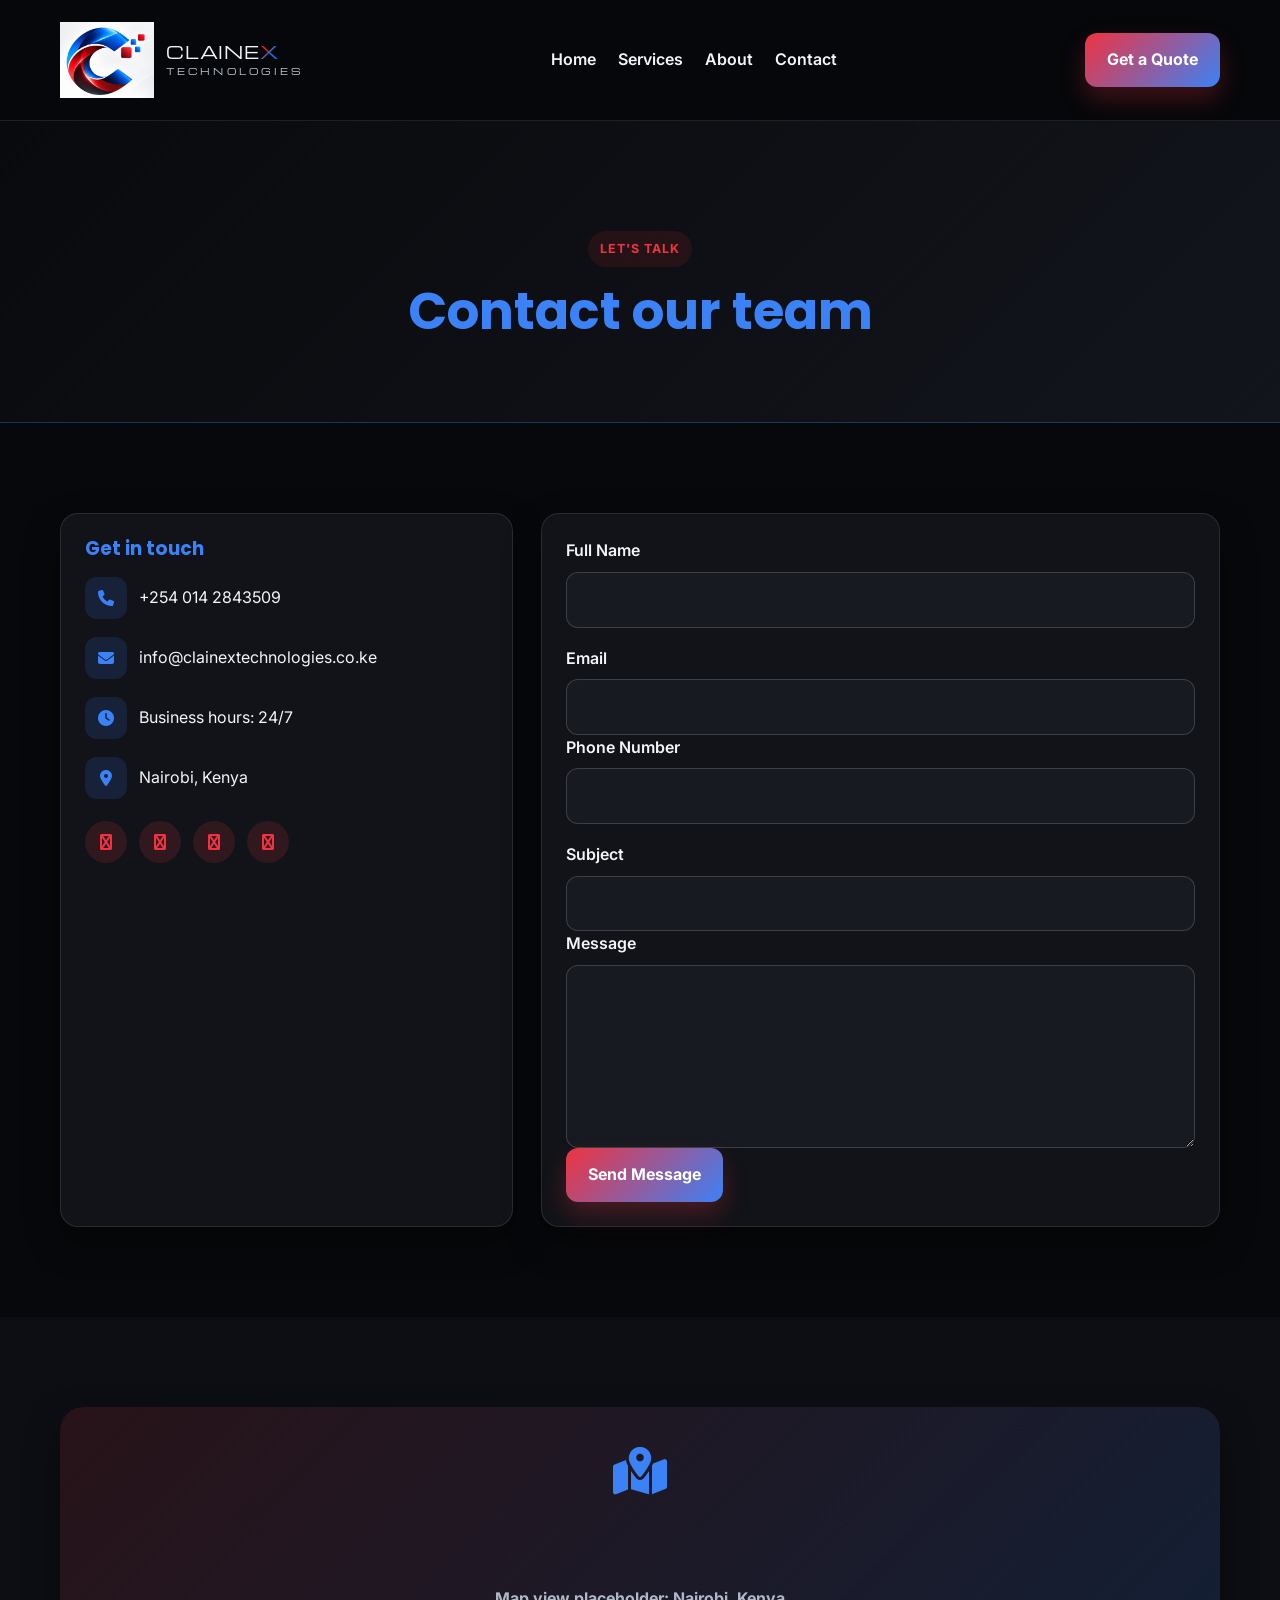
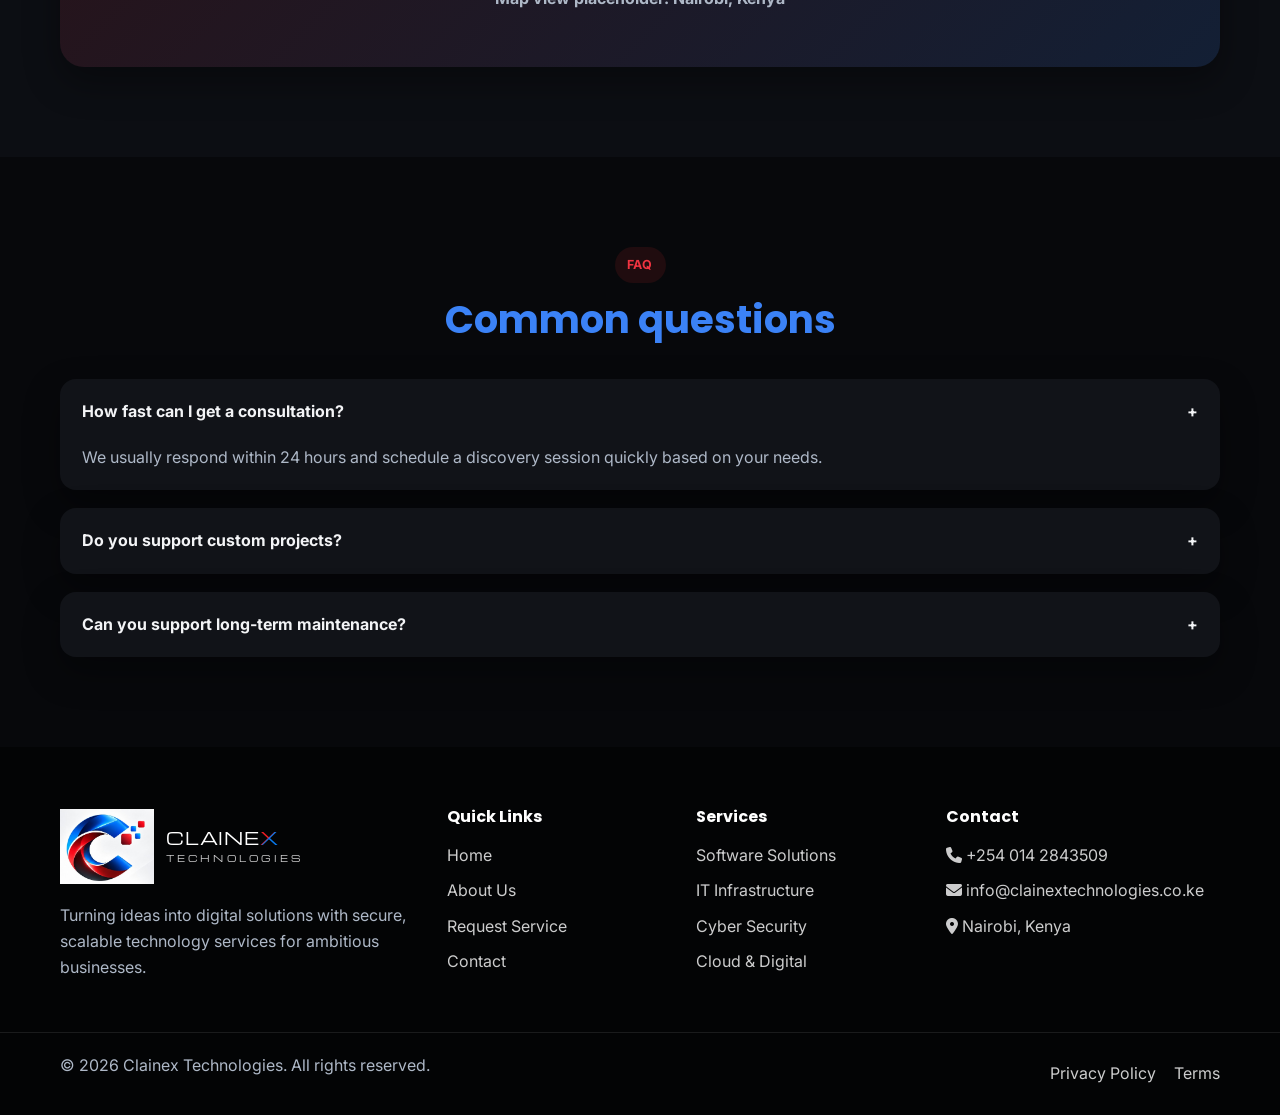
<file: public/contact.html>
<!DOCTYPE html>
<html lang="en">
<head>
    <meta charset="UTF-8">
    <meta name="viewport" content="width=device-width, initial-scale=1.0">
    <meta name="description" content="Clainex Technologies delivers software solutions, IT infrastructure, cybersecurity, AI, data science, and cloud transformation services.">
    <meta name="keywords" content="Clainex Technologies, software solutions, IT infrastructure, cyber security, AI, cloud services, digital solutions">
    <meta name="author" content="Clainex Technologies">
    <meta property="og:title" content="Clainex Technologies | Turning Ideas Into Digital Solutions">
    <meta property="og:description" content="Reliable technology services for software, infrastructure, cybersecurity, AI, data analytics and cloud transformation.">
    <meta property="og:type" content="website">
    <meta property="og:url" content="https://clainextechnologies.co.ke/contact.html">
    <meta name="twitter:card" content="summary_large_image">
    <link rel="canonical" href="https://clainextechnologies.co.ke/contact.html">
    <link rel="preconnect" href="https://fonts.googleapis.com">
    <link rel="preconnect" href="https://fonts.gstatic.com" crossorigin>
    <link href="https://fonts.googleapis.com/css2?family=Inter:wght@400;500;600;700;800&family=Michroma&family=Poppins:wght@500;600;700;800&display=swap" rel="stylesheet">
    <link rel="stylesheet" href="https://cdnjs.cloudflare.com/ajax/libs/font-awesome/6.5.2/css/all.min.css">
    <link rel="stylesheet" href="assets/css/style.css">
    <title>Contact | Clainex Technologies</title>
</head>
<body>
    <header class="site-header">
        <div class="container nav-wrapper">
            <a href="./" class="brand brand-logo" aria-label="Clainex home page">
                <img src="assets/images/logo-mark.jpeg" alt="Clainex logo emblem" />
                <span class="brand-wordmark">
                    <strong>Claine<span class="brand-accent-x">x</span></strong>
                    <small>Technologies</small>
                </span>
            </a>

            <button class="nav-toggle" aria-label="Toggle navigation" aria-expanded="false">
                <span></span>
                <span></span>
                <span></span>
            </button>

            <nav class="main-nav">
                <a href="./">Home</a>
                <a href="./services.html">Services</a>
                <a href="./about.html">About</a>
                <a href="./contact.html">Contact</a>
                            </nav>

            <div class="nav-actions">
                
                                    <a href="https://clainextechnologies.co.ke/request.php" data-backend-path="/request.php" class="btn btn-primary">Get a Quote</a>
                            </div>
        </div>
    </header>

    
    <main>
<section class="page-hero inner-page-hero">
    <div class="container small-container">
        <span class="eyebrow">Let's talk</span>
        <h1>Contact our team</h1>
    </div>
</section>

<section class="section">
    <div class="container contact-grid">
        <div class="contact-card">
            <h3>Get in touch</h3>
            <div class="contact-item"><i class="fa fa-phone"></i><span>+254 014 2843509</span></div>
            <div class="contact-item"><i class="fa fa-envelope"></i><span>info@clainextechnologies.co.ke</span></div>
            <div class="contact-item"><i class="fa fa-clock"></i><span>Business hours: 24/7</span></div>
            <div class="contact-item"><i class="fa fa-map-marker-alt"></i><span>Nairobi, Kenya</span></div>

            <div class="social-links">
                <a href="#"><i class="fa fa-facebook-f"></i></a>
                <a href="#"><i class="fa fa-twitter"></i></a>
                <a href="#"><i class="fa fa-linkedin-in"></i></a>
                <a href="#"><i class="fa fa-instagram"></i></a>
            </div>
        </div>

        <div class="contact-form-card">
            <form method="post" action="https://clainextechnologies.co.ke/contact.php" data-backend-path="/contact.php" class="contact-form">
                <input type="hidden" name="contact_submit" value="1">
                <div class="form-row">
                    <label>
                        Full Name
                        <input type="text" name="full_name" required>
                    </label>
                    <label>
                        Email
                        <input type="email" name="email" required>
                    </label>
                </div>
                <div class="form-row">
                    <label>
                        Phone Number
                        <input type="tel" name="phone">
                    </label>
                    <label>
                        Subject
                        <input type="text" name="subject">
                    </label>
                </div>
                <label>
                    Message
                    <textarea name="message" rows="6" required></textarea>
                </label>
                <button type="submit" class="btn btn-primary">Send Message</button>
            </form>
        </div>
    </div>
</section>

<section class="section light-section">
    <div class="container map-box">
        <div class="map-placeholder">
            <i class="fa fa-map-marked-alt"></i>
            <p>Map view placeholder: Nairobi, Kenya</p>
        </div>
    </div>
</section>

<section class="section">
    <div class="container">
        <div class="section-heading">
            <span class="eyebrow">FAQ</span>
            <h2>Common questions</h2>
        </div>

        <div class="faq-list">
            <div class="faq-item active">
                <button class="faq-question">How fast can I get a consultation?<span>+</span></button>
                <div class="faq-answer">We usually respond within 24 hours and schedule a discovery session quickly based on your needs.</div>
            </div>
            <div class="faq-item">
                <button class="faq-question">Do you support custom projects?<span>+</span></button>
                <div class="faq-answer">Yes. We design tailored solutions for software, security, cloud, AI, and analytics needs.</div>
            </div>
            <div class="faq-item">
                <button class="faq-question">Can you support long-term maintenance?<span>+</span></button>
                <div class="faq-answer">Absolutely. We offer support, monitoring, optimization, and continuous improvement services.</div>
            </div>
        </div>
    </div>
</section>

</main>

<footer class="site-footer">
    <div class="container footer-grid">
        <div>
            <div class="brand footer-brand brand-logo">
                <img src="assets/images/logo-mark.jpeg" alt="Clainex logo emblem" />
                <span class="brand-wordmark">
                    <strong>Claine<span class="brand-accent-x">x</span></strong>
                    <small>Technologies</small>
                </span>
            </div>
            <p>Turning ideas into digital solutions with secure, scalable technology services for ambitious businesses.</p>
        </div>

        <div>
            <h4>Quick Links</h4>
            <ul>
                <li><a href="./">Home</a></li>
                <li><a href="./about.html">About Us</a></li>
                <li><a href="./services.html">Request Service</a></li>
                <li><a href="./contact.html">Contact</a></li>
            </ul>
        </div>

        <div>
            <h4>Services</h4>
            <ul>
                <li><a href="./services.html">Software Solutions</a></li>
                <li><a href="./services.html">IT Infrastructure</a></li>
                <li><a href="./services.html">Cyber Security</a></li>
                <li><a href="./services.html">Cloud & Digital</a></li>
            </ul>
        </div>

        <div>
            <h4>Contact</h4>
            <ul>
                <li><i class="fa fa-phone"></i> +254 014 2843509</li>
                <li><i class="fa fa-envelope"></i> info@clainextechnologies.co.ke</li>
                <li><i class="fa fa-map-marker-alt"></i> Nairobi, Kenya</li>
            </ul>
        </div>
    </div>

    <div class="footer-bottom">
        <div class="container footer-bottom-inner">
            <p>© 2026 Clainex Technologies. All rights reserved.</p>
            <div class="footer-links">
                <a href="./privacy.html">Privacy Policy</a>
                <a href="./terms.html">Terms</a>
            </div>
        </div>
    </div>
</footer>

<a href="#top" class="back-to-top" aria-label="Back to top"><i class="fa fa-arrow-up"></i></a>

<script src="assets/js/backend-config.js"></script>
 <script src="assets/js/backend-routing.js"></script>
 <script src="assets/js/main.js"></script>
</body>
</html>
</file>
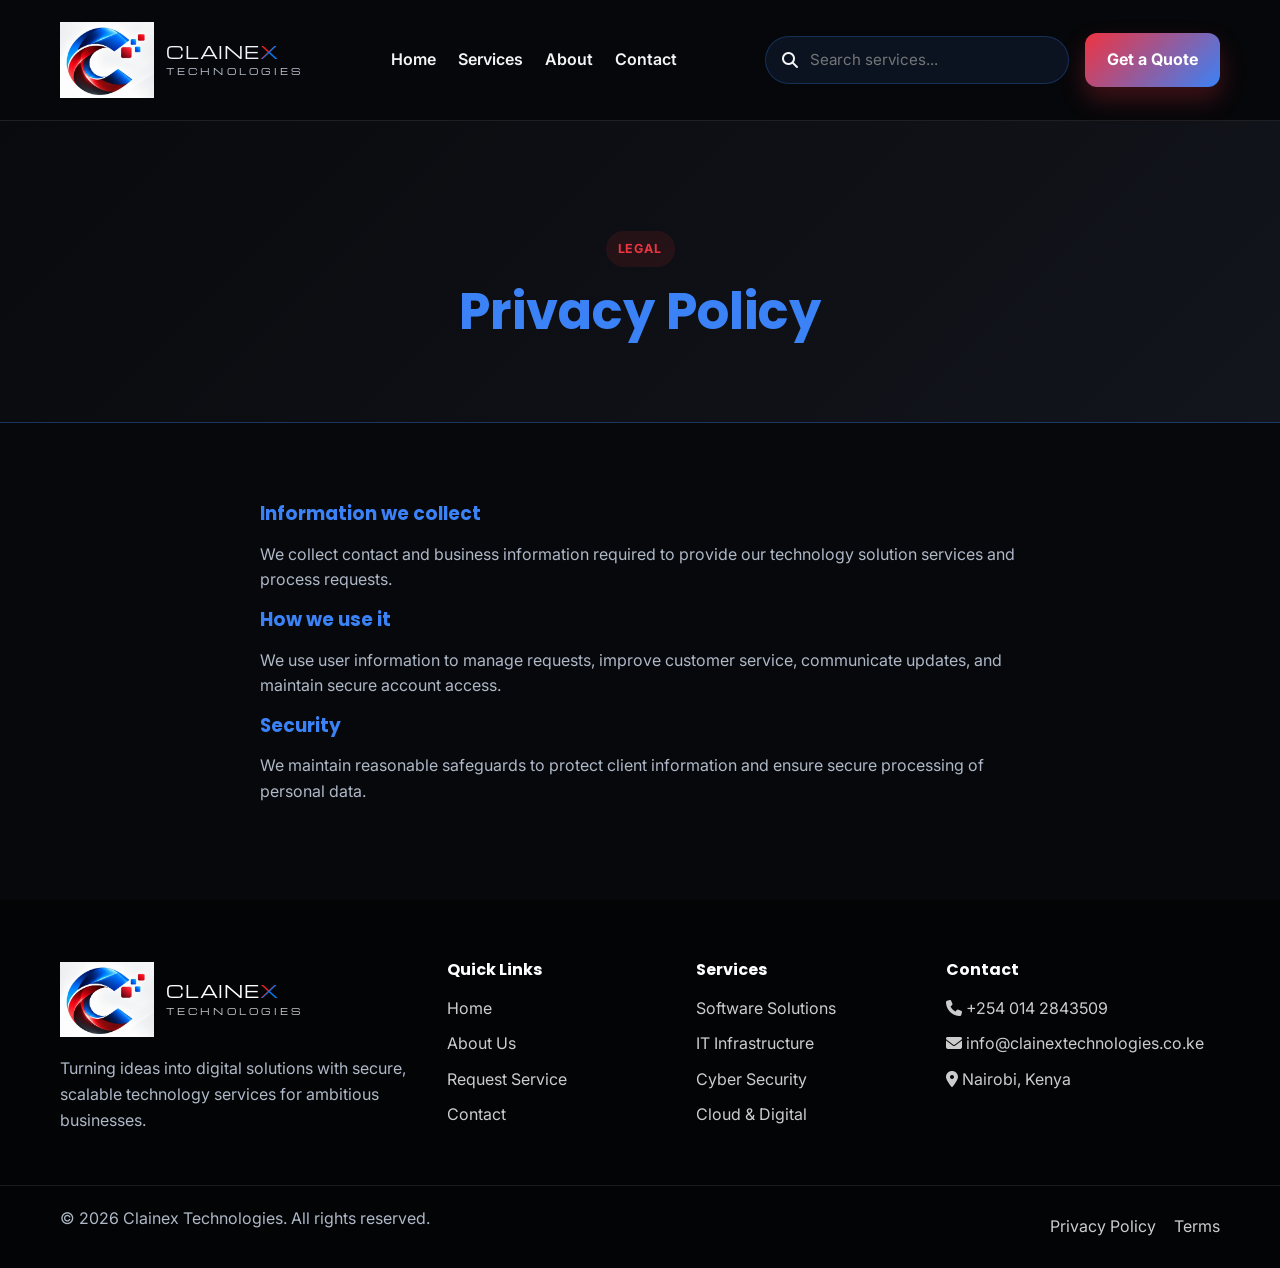
<file: public/privacy.html>
<!DOCTYPE html>
<html lang="en">
<head>
    <meta charset="UTF-8">
    <meta name="viewport" content="width=device-width, initial-scale=1.0">
    <meta name="description" content="Clainex Technologies delivers software solutions, IT infrastructure, cybersecurity, AI, data science, and cloud transformation services.">
    <meta name="keywords" content="Clainex Technologies, software solutions, IT infrastructure, cyber security, AI, cloud services, digital solutions">
    <meta name="author" content="Clainex Technologies">
    <meta property="og:title" content="Clainex Technologies | Turning Ideas Into Digital Solutions">
    <meta property="og:description" content="Reliable technology services for software, infrastructure, cybersecurity, AI, data analytics and cloud transformation.">
    <meta property="og:type" content="website">
    <meta property="og:url" content="https://clainextechnologies.co.ke/privacy.html">
    <meta name="twitter:card" content="summary_large_image">
    <link rel="canonical" href="https://clainextechnologies.co.ke/privacy.html">
    <link rel="preconnect" href="https://fonts.googleapis.com">
    <link rel="preconnect" href="https://fonts.gstatic.com" crossorigin>
    <link href="https://fonts.googleapis.com/css2?family=Inter:wght@400;500;600;700;800&family=Michroma&family=Poppins:wght@500;600;700;800&display=swap" rel="stylesheet">
    <link rel="stylesheet" href="https://cdnjs.cloudflare.com/ajax/libs/font-awesome/6.5.2/css/all.min.css">
    <link rel="stylesheet" href="assets/css/style.css">
    <title>Privacy Policy | Clainex Technologies</title>
</head>
<body>
    <header class="site-header">
        <div class="container nav-wrapper">
            <a href="./" class="brand brand-logo" aria-label="Clainex home page">
                <img src="assets/images/logo-mark.jpeg" alt="Clainex logo emblem" />
                <span class="brand-wordmark">
                    <strong>Claine<span class="brand-accent-x">x</span></strong>
                    <small>Technologies</small>
                </span>
            </a>

            <button class="nav-toggle" aria-label="Toggle navigation" aria-expanded="false">
                <span></span>
                <span></span>
                <span></span>
            </button>

            <nav class="main-nav">
                <a href="./">Home</a>
                <a href="./services.html">Services</a>
                <a href="./about.html">About</a>
                <a href="./contact.html">Contact</a>
                            </nav>

            <div class="nav-actions">
                                    <div class="search-box">
                        <i class="fa fa-search"></i>
                        <input type="search" placeholder="Search services..." aria-label="Search services">
                    </div>
                
                                    <a href="https://clainextechnologies.co.ke/request.php" data-backend-path="/request.php" class="btn btn-primary">Get a Quote</a>
                            </div>
        </div>
    </header>

    
    <main>
<section class="page-hero inner-page-hero">
    <div class="container small-container">
        <span class="eyebrow">Legal</span>
        <h1>Privacy Policy</h1>
    </div>
</section>

<section class="section default-page">
    <div class="container small-container">
        <h3>Information we collect</h3>
        <p>We collect contact and business information required to provide our technology solution services and process requests.</p>
        <h3>How we use it</h3>
        <p>We use user information to manage requests, improve customer service, communicate updates, and maintain secure account access.</p>
        <h3>Security</h3>
        <p>We maintain reasonable safeguards to protect client information and ensure secure processing of personal data.</p>
    </div>
</section>

</main>

<footer class="site-footer">
    <div class="container footer-grid">
        <div>
            <div class="brand footer-brand brand-logo">
                <img src="assets/images/logo-mark.jpeg" alt="Clainex logo emblem" />
                <span class="brand-wordmark">
                    <strong>Claine<span class="brand-accent-x">x</span></strong>
                    <small>Technologies</small>
                </span>
            </div>
            <p>Turning ideas into digital solutions with secure, scalable technology services for ambitious businesses.</p>
        </div>

        <div>
            <h4>Quick Links</h4>
            <ul>
                <li><a href="./">Home</a></li>
                <li><a href="./about.html">About Us</a></li>
                <li><a href="./services.html">Request Service</a></li>
                <li><a href="./contact.html">Contact</a></li>
            </ul>
        </div>

        <div>
            <h4>Services</h4>
            <ul>
                <li><a href="./services.html">Software Solutions</a></li>
                <li><a href="./services.html">IT Infrastructure</a></li>
                <li><a href="./services.html">Cyber Security</a></li>
                <li><a href="./services.html">Cloud & Digital</a></li>
            </ul>
        </div>

        <div>
            <h4>Contact</h4>
            <ul>
                <li><i class="fa fa-phone"></i> +254 014 2843509</li>
                <li><i class="fa fa-envelope"></i> info@clainextechnologies.co.ke</li>
                <li><i class="fa fa-map-marker-alt"></i> Nairobi, Kenya</li>
            </ul>
        </div>
    </div>

    <div class="footer-bottom">
        <div class="container footer-bottom-inner">
            <p>© 2026 Clainex Technologies. All rights reserved.</p>
            <div class="footer-links">
                <a href="./privacy.html">Privacy Policy</a>
                <a href="./terms.html">Terms</a>
            </div>
        </div>
    </div>
</footer>

<a href="#top" class="back-to-top" aria-label="Back to top"><i class="fa fa-arrow-up"></i></a>

<script src="assets/js/backend-config.js"></script>
 <script src="assets/js/backend-routing.js"></script>
 <script src="assets/js/main.js"></script>
</body>
</html>
</file>
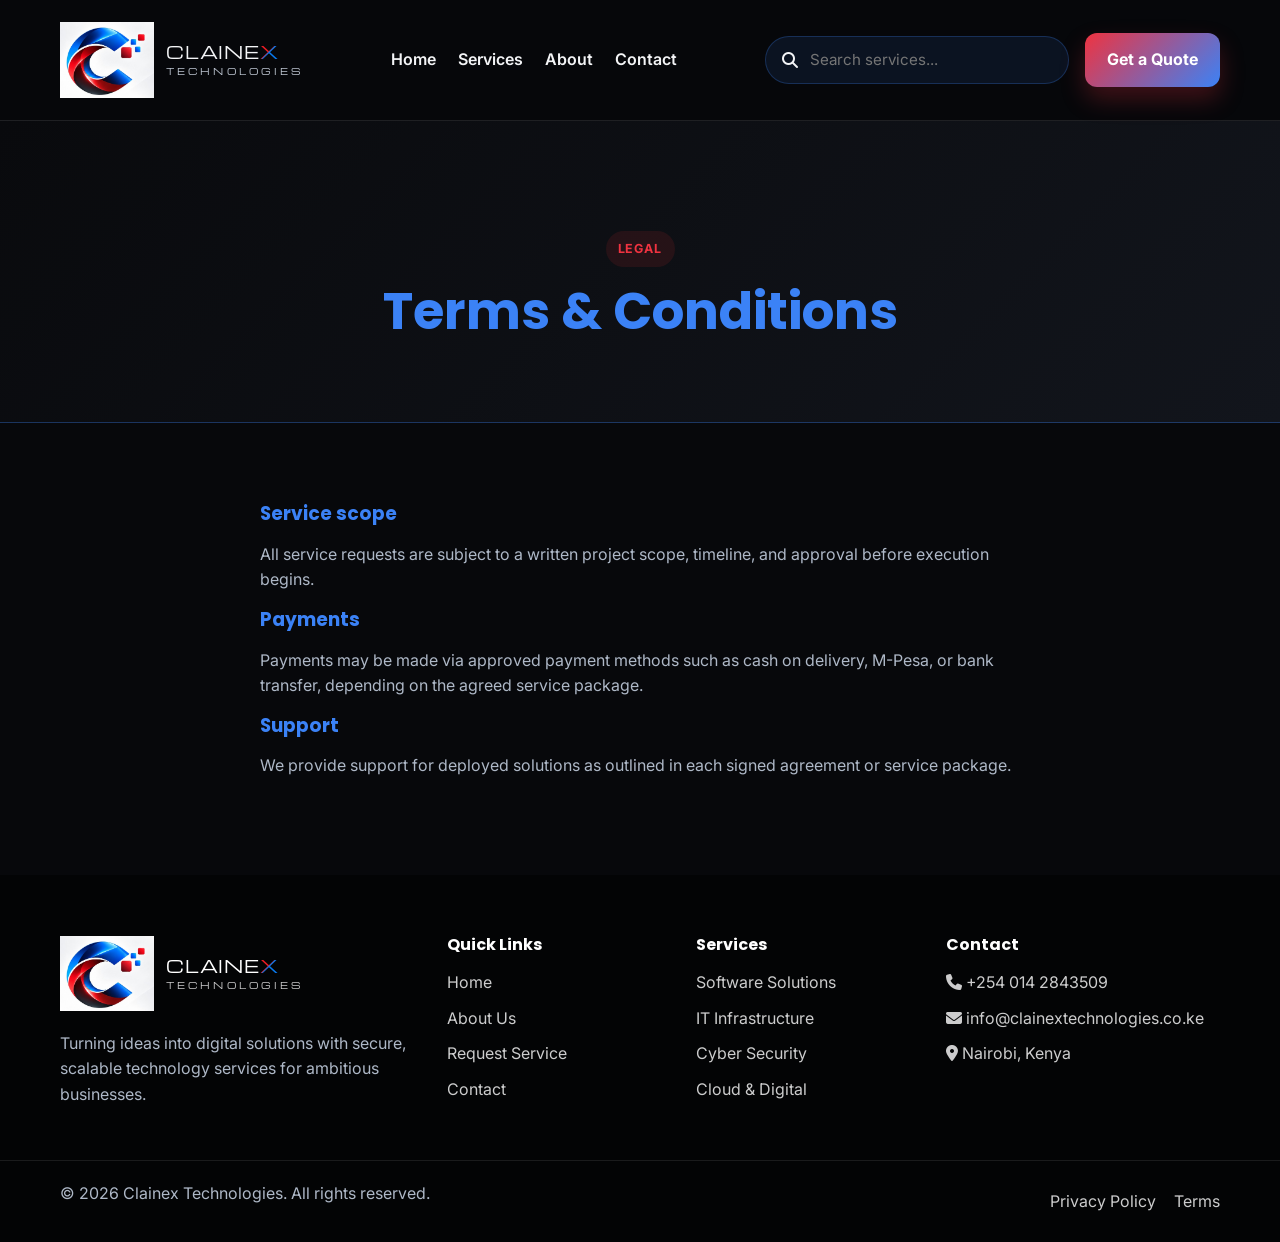
<file: public/terms.html>
<!DOCTYPE html>
<html lang="en">
<head>
    <meta charset="UTF-8">
    <meta name="viewport" content="width=device-width, initial-scale=1.0">
    <meta name="description" content="Clainex Technologies delivers software solutions, IT infrastructure, cybersecurity, AI, data science, and cloud transformation services.">
    <meta name="keywords" content="Clainex Technologies, software solutions, IT infrastructure, cyber security, AI, cloud services, digital solutions">
    <meta name="author" content="Clainex Technologies">
    <meta property="og:title" content="Clainex Technologies | Turning Ideas Into Digital Solutions">
    <meta property="og:description" content="Reliable technology services for software, infrastructure, cybersecurity, AI, data analytics and cloud transformation.">
    <meta property="og:type" content="website">
    <meta property="og:url" content="https://clainextechnologies.co.ke/terms.html">
    <meta name="twitter:card" content="summary_large_image">
    <link rel="canonical" href="https://clainextechnologies.co.ke/terms.html">
    <link rel="preconnect" href="https://fonts.googleapis.com">
    <link rel="preconnect" href="https://fonts.gstatic.com" crossorigin>
    <link href="https://fonts.googleapis.com/css2?family=Inter:wght@400;500;600;700;800&family=Michroma&family=Poppins:wght@500;600;700;800&display=swap" rel="stylesheet">
    <link rel="stylesheet" href="https://cdnjs.cloudflare.com/ajax/libs/font-awesome/6.5.2/css/all.min.css">
    <link rel="stylesheet" href="assets/css/style.css">
    <title>Terms &amp; Conditions | Clainex Technologies</title>
</head>
<body>
    <header class="site-header">
        <div class="container nav-wrapper">
            <a href="./" class="brand brand-logo" aria-label="Clainex home page">
                <img src="assets/images/logo-mark.jpeg" alt="Clainex logo emblem" />
                <span class="brand-wordmark">
                    <strong>Claine<span class="brand-accent-x">x</span></strong>
                    <small>Technologies</small>
                </span>
            </a>

            <button class="nav-toggle" aria-label="Toggle navigation" aria-expanded="false">
                <span></span>
                <span></span>
                <span></span>
            </button>

            <nav class="main-nav">
                <a href="./">Home</a>
                <a href="./services.html">Services</a>
                <a href="./about.html">About</a>
                <a href="./contact.html">Contact</a>
                            </nav>

            <div class="nav-actions">
                                    <div class="search-box">
                        <i class="fa fa-search"></i>
                        <input type="search" placeholder="Search services..." aria-label="Search services">
                    </div>
                
                                    <a href="https://clainextechnologies.co.ke/request.php" data-backend-path="/request.php" class="btn btn-primary">Get a Quote</a>
                            </div>
        </div>
    </header>

    
    <main>
<section class="page-hero inner-page-hero">
    <div class="container small-container">
        <span class="eyebrow">Legal</span>
        <h1>Terms & Conditions</h1>
    </div>
</section>

<section class="section default-page">
    <div class="container small-container">
        <h3>Service scope</h3>
        <p>All service requests are subject to a written project scope, timeline, and approval before execution begins.</p>
        <h3>Payments</h3>
        <p>Payments may be made via approved payment methods such as cash on delivery, M-Pesa, or bank transfer, depending on the agreed service package.</p>
        <h3>Support</h3>
        <p>We provide support for deployed solutions as outlined in each signed agreement or service package.</p>
    </div>
</section>

</main>

<footer class="site-footer">
    <div class="container footer-grid">
        <div>
            <div class="brand footer-brand brand-logo">
                <img src="assets/images/logo-mark.jpeg" alt="Clainex logo emblem" />
                <span class="brand-wordmark">
                    <strong>Claine<span class="brand-accent-x">x</span></strong>
                    <small>Technologies</small>
                </span>
            </div>
            <p>Turning ideas into digital solutions with secure, scalable technology services for ambitious businesses.</p>
        </div>

        <div>
            <h4>Quick Links</h4>
            <ul>
                <li><a href="./">Home</a></li>
                <li><a href="./about.html">About Us</a></li>
                <li><a href="./services.html">Request Service</a></li>
                <li><a href="./contact.html">Contact</a></li>
            </ul>
        </div>

        <div>
            <h4>Services</h4>
            <ul>
                <li><a href="./services.html">Software Solutions</a></li>
                <li><a href="./services.html">IT Infrastructure</a></li>
                <li><a href="./services.html">Cyber Security</a></li>
                <li><a href="./services.html">Cloud & Digital</a></li>
            </ul>
        </div>

        <div>
            <h4>Contact</h4>
            <ul>
                <li><i class="fa fa-phone"></i> +254 014 2843509</li>
                <li><i class="fa fa-envelope"></i> info@clainextechnologies.co.ke</li>
                <li><i class="fa fa-map-marker-alt"></i> Nairobi, Kenya</li>
            </ul>
        </div>
    </div>

    <div class="footer-bottom">
        <div class="container footer-bottom-inner">
            <p>© 2026 Clainex Technologies. All rights reserved.</p>
            <div class="footer-links">
                <a href="./privacy.html">Privacy Policy</a>
                <a href="./terms.html">Terms</a>
            </div>
        </div>
    </div>
</footer>

<a href="#top" class="back-to-top" aria-label="Back to top"><i class="fa fa-arrow-up"></i></a>

<script src="assets/js/backend-config.js"></script>
 <script src="assets/js/backend-routing.js"></script>
 <script src="assets/js/main.js"></script>
</body>
</html>
</file>
<file: public/assets/css/style.css>
:root {
    --primary: #ef3340;
    --primary-dark: #c51f2b;
    --secondary: #3b82f6;
    --secondary-soft: #93c5fd;
    --accent: #2563eb;
    --bg: #07080b;
    --surface: #111318;
    --text: #f3f4f6;
    --muted: #aeb8c7;
    --white: #ffffff;
    --border: rgba(255, 255, 255, 0.1);
    --shadow: 0 15px 35px rgba(0, 0, 0, 0.35);
    --radius: 18px;
}

* {
    box-sizing: border-box;
}

html {
    scroll-behavior: smooth;
}

body {
    margin: 0;
    font-family: 'Inter', sans-serif;
    background: var(--bg);
    color: var(--text);
    line-height: 1.6;
}

a {
    color: inherit;
    text-decoration: none;
}

img {
    max-width: 100%;
    display: block;
}

button,
input,
select,
textarea {
    font: inherit;
}

.container {
    width: min(1160px, calc(100% - 32px));
    margin: 0 auto;
}

.section {
    padding: 90px 0;
}

.light-section {
    background: #0c0e13;
}

.eyebrow {
    display: inline-block;
    background: rgba(214, 40, 40, 0.12);
    color: var(--primary);
    font-weight: 700;
    font-size: 0.78rem;
    letter-spacing: 0.08em;
    text-transform: uppercase;
    padding: 8px 12px;
    border-radius: 999px;
    margin-bottom: 14px;
}

h1, h2, h3, h4 {
    margin: 0 0 16px;
    font-family: 'Poppins', sans-serif;
    line-height: 1.2;
    color: var(--secondary);
}

h1 {
    font-size: clamp(2.5rem, 4vw, 4.5rem);
}

h2 {
    font-size: clamp(2rem, 3vw, 2.9rem);
}

p {
    margin: 0 0 16px;
    color: var(--muted);
}

.site-header {
    position: sticky;
    top: 0;
    z-index: 1000;
    background: rgba(7, 8, 11, 0.97);
    backdrop-filter: blur(10px);
    border-bottom: 1px solid var(--border);
}

.nav-wrapper {
    display: flex;
    align-items: center;
    justify-content: space-between;
    min-height: 120px;
    gap: 18px;
}

.brand {
    display: inline-flex;
    align-items: center;
    gap: 12px;
    font-family: 'Poppins', sans-serif;
}

.brand-logo img {
    width: 94px;
    height: 78px;
    object-fit: contain;
}

.brand-mark {
    width: 42px;
    height: 42px;
    display: grid;
    place-items: center;
    border-radius: 12px;
    background: linear-gradient(135deg, var(--primary), var(--secondary));
    color: var(--white);
    font-weight: 800;
    font-size: 1.3rem;
    box-shadow: var(--shadow);
}

.brand strong {
    display: block;
    font-size: 1.1rem;
}

.brand small {
    color: var(--muted);
    font-size: 0.72rem;
}

.brand-wordmark strong,
.brand-wordmark small {
    display: block;
    font-family: 'Michroma', 'Poppins', sans-serif;
    text-transform: uppercase;
}

.brand-wordmark strong {
    color: #f3f4f6;
    font-size: 1.08rem;
    font-weight: 400;
    letter-spacing: 0.045em;
    line-height: 1.35;
}

.brand-wordmark .brand-accent-x {
    background: linear-gradient(135deg, #ed1c24 5%, #ed1c24 48%, #0879ed 52%, #0879ed 100%);
    background-clip: text;
    -webkit-text-fill-color: transparent;
}

.brand-wordmark small {
    color: #c0c8d4;
    font-size: 0.59rem;
    font-weight: 400;
    letter-spacing: 0.33em;
    line-height: 1.8;
}

.footer-brand .brand-wordmark strong {
    color: var(--white);
}

.footer-brand .brand-wordmark small {
    color: rgba(255,255,255,0.8);
}

.main-nav {
    display: flex;
    align-items: center;
    gap: 22px;
    font-weight: 600;
    color: var(--text);
}

.main-nav a {
    position: relative;
    transition: color 0.3s ease;
}

.main-nav a::after {
    content: '';
    position: absolute;
    width: 0;
    height: 2px;
    left: 0;
    bottom: -8px;
    background: var(--primary);
    transition: width 0.3s ease;
}

.main-nav a:hover::after,
.main-nav a:focus-visible::after {
    width: 100%;
}

.nav-actions {
    display: flex;
    align-items: center;
    gap: 16px;
}

.search-box {
    display: flex;
    align-items: center;
    gap: 10px;
    background: rgba(59, 130, 246, 0.1);
    border: 1px solid rgba(59, 130, 246, 0.25);
    border-radius: 999px;
    padding: 10px 16px;
    min-width: 220px;
}

.search-box input {
    border: none;
    outline: none;
    background: transparent;
    width: 100%;
    font-size: 0.95rem;
}

.cart-badge {
    display: inline-flex;
    align-items: center;
    justify-content: center;
    background: var(--secondary);
    border-radius: 999px;
    min-width: 22px;
    min-height: 22px;
    color: var(--white);
    font-size: 0.75rem;
    font-weight: 700;
    margin-left: 6px;
}

.btn {
    display: inline-flex;
    align-items: center;
    justify-content: center;
    border: none;
    border-radius: 12px;
    padding: 14px 22px;
    font-weight: 700;
    transition: all 0.25s ease;
    cursor: pointer;
}

.btn:hover {
    transform: translateY(-2px);
}

.btn-primary {
    background: linear-gradient(135deg, var(--primary), var(--secondary));
    color: var(--white);
    box-shadow: 0 12px 25px rgba(239, 51, 64, 0.25);
}

.btn-secondary {
    background: rgba(59, 130, 246, 0.12);
    color: var(--secondary);
    border: 1px solid rgba(59, 130, 246, 0.3);
}

.btn-outline {
    background: transparent;
    border: 1px solid rgba(239, 51, 64, 0.35);
    color: var(--primary);
}

.full-width {
    width: 100%;
}

.small-btn {
    padding: 10px 14px;
    font-size: 0.85rem;
}

.hero-section {
    background: linear-gradient(135deg, rgba(0, 0, 0, 0.92), rgba(7, 8, 11, 0.68)), url('https://images.unsplash.com/photo-1497366754035-f200968a6e72?auto=format&fit=crop&w=1600&q=80') center/cover no-repeat;
    color: var(--white);
    padding: 100px 0 60px;
}

.hero-grid {
    display: grid;
    grid-template-columns: 1.1fr 0.9fr;
    gap: 40px;
    align-items: center;
}

.hero-content h1 {
    max-width: 620px;
    margin-bottom: 18px;
}

.hero-content h1 span {
    color: var(--primary);
}

.hero-content p {
    color: rgba(255, 255, 255, 0.82);
    max-width: 590px;
    margin-bottom: 28px;
}

.hero-actions {
    display: flex;
    gap: 18px;
    flex-wrap: wrap;
    margin-bottom: 30px;
}

.hero-meta {
    list-style: none;
    padding: 0;
    margin: 0;
    display: flex;
    flex-direction: column;
    gap: 10px;
    color: rgba(255, 255, 255, 0.82);
}

.hero-meta li {
    display: flex;
    align-items: center;
    gap: 10px;
}

.hero-meta i {
    color: var(--secondary-soft);
}

.hero-visual {
    position: relative;
    display: flex;
    justify-content: center;
    align-items: center;
}

.hero-visual img {
    width: min(100%, 520px);
    border-radius: 26px;
    box-shadow: 0 25px 45px rgba(0,0,0,0.2);
    border: 6px solid rgba(255,255,255,0.24);
    min-height: 420px;
    object-fit: cover;
}

.floating-card {
    position: absolute;
    left: 0;
    top: 10%;
    background: rgba(17, 19, 24, 0.97);
    color: var(--text);
    border-radius: 18px;
    padding: 18px 20px;
    width: 220px;
    box-shadow: var(--shadow);
    animation: float 6s ease-in-out infinite;
}

@keyframes float {
    0%, 100% { transform: translateY(0px); }
    50% { transform: translateY(-12px); }
}

.card-top {
    display: flex;
    align-items: center;
    justify-content: space-between;
    font-size: 0.82rem;
    color: var(--muted);
}

.floating-card h3 {
    margin: 8px 0;
    font-size: 2.1rem;
    color: var(--primary);
}

.section-heading {
    margin-bottom: 36px;
    text-align: center;
}

.card-grid {
    display: grid;
    grid-template-columns: repeat(3, minmax(0, 1fr));
    gap: 26px;
}

.service-card,
.testimonial,
.blog-card,
.info-card,
.team-card,
.profile-card,
.contact-card,
.contact-form-card,
.checkout-card,
.summary-card,
.admin-card,
.stat-box {
    background: var(--surface);
    border-radius: var(--radius);
    box-shadow: var(--shadow);
    border: 1px solid var(--border);
}

.service-card {
    overflow: hidden;
    transition: transform 0.25s ease;
}

.service-card:hover {
    transform: translateY(-8px);
}

.service-image-wrap {
    position: relative;
}

.service-image-wrap img {
    width: 100%;
    height: 220px;
    object-fit: cover;
}

.service-badge {
    position: absolute;
    top: 14px;
    left: 14px;
    background: rgba(17, 19, 24, 0.94);
    color: var(--secondary);
    padding: 8px 12px;
    border-radius: 999px;
    font-weight: 700;
    font-size: 0.72rem;
}

.service-body {
    padding: 24px 20px 18px;
}

.category-tag {
    display: inline-flex;
    background: rgba(239, 51, 64, 0.13);
    color: var(--primary);
    border-radius: 999px;
    padding: 7px 11px;
    margin-bottom: 14px;
    font-size: 0.72rem;
    font-weight: 700;
}

.service-meta {
    display: flex;
    align-items: center;
    justify-content: space-between;
    gap: 10px;
    margin-top: 16px;
}

.link-btn {
    font-weight: 700;
    color: var(--primary);
}

.two-column {
    display: grid;
    grid-template-columns: 1.05fr 0.95fr;
    gap: 32px;
    align-items: center;
}

.feature-list {
    list-style: none;
    padding: 0;
    margin: 0;
    display: grid;
    gap: 16px;
}

.feature-list li {
    display: flex;
    gap: 12px;
    align-items: center;
    font-weight: 600;
}

.feature-list i {
    color: var(--secondary);
    font-size: 1.25rem;
}

.info-panel {
    display: grid;
    gap: 18px;
}

.info-box {
    display: flex;
    align-items: flex-start;
    gap: 16px;
    padding: 20px 18px;
    background: var(--surface);
    border-radius: 18px;
    box-shadow: var(--shadow);
    border: 1px solid var(--border);
}

.info-box i {
    width: 52px;
    height: 52px;
    border-radius: 14px;
    background: rgba(59, 130, 246, 0.13);
    color: var(--secondary);
    display: grid;
    place-items: center;
    font-size: 1.3rem;
}

.info-box h4 {
    margin-bottom: 8px;
}

.stats-grid {
    display: grid;
    grid-template-columns: repeat(4, minmax(0, 1fr));
    gap: 18px;
}

.stat-box {
    padding: 28px 20px;
    text-align: center;
}

.stat-box strong {
    display: block;
    font-size: clamp(2rem, 3vw, 3rem);
    color: var(--primary);
}

.testimonial-grid,
.blog-grid,
.grid-3,
.grid-4,
.team-grid {
    display: grid;
    gap: 24px;
}

.testimonial-grid {
    grid-template-columns: repeat(3, minmax(0, 1fr));
}

.testimonial {
    padding: 28px 22px;
}

.stars {
    color: var(--secondary);
    margin-bottom: 12px;
}

.person {
    margin-top: 18px;
}

.person strong {
    display: block;
    margin-bottom: 4px;
}

.blog-grid {
    grid-template-columns: repeat(3, minmax(0, 1fr));
}

.blog-card {
    overflow: hidden;
}

.blog-card img {
    width: 100%;
    height: 210px;
    object-fit: cover;
}

.blog-body {
    padding: 22px 20px 26px;
}

.blog-body span {
    color: var(--primary);
    font-weight: 700;
    font-size: 0.8rem;
    text-transform: uppercase;
}

.newsletter-section {
    padding: 0 0 80px;
}

.newsletter-box {
    background: linear-gradient(135deg, #101116, #07080b);
    border: 1px solid rgba(59, 130, 246, 0.45);
    border-radius: 28px;
    display: flex;
    align-items: center;
    justify-content: space-between;
    gap: 24px;
    padding: 32px 36px;
    color: var(--white);
    box-shadow: var(--shadow);
}

.newsletter-box h2 {
    margin-bottom: 0;
    color: var(--white);
}

.newsletter-form {
    display: flex;
    gap: 12px;
    flex: 1;
    max-width: 500px;
}

.newsletter-form input,
.auth-form input,
.contact-form input,
.contact-form textarea,
.service-filter input,
.service-filter select,
.checkout-form input,
.checkout-form textarea {
    width: 100%;
    border: 1px solid rgba(255, 255, 255, 0.16);
    background: #171a21;
    border-radius: 12px;
    padding: 14px 16px;
    outline: none;
}

.newsletter-form input {
    background: rgba(255,255,255,0.1);
    border-color: rgba(255,255,255,0.2);
    color: var(--white);
}

.newsletter-form input::placeholder {
    color: rgba(255,255,255,0.7);
}

.site-footer {
    background: #030405;
    color: rgba(255,255,255,0.8);
    padding-top: 60px;
}

.footer-grid {
    display: grid;
    grid-template-columns: 1.3fr 0.8fr 0.8fr 1fr;
    gap: 30px;
    padding-bottom: 36px;
}

.footer-brand {
    color: var(--white);
    margin-bottom: 18px;
}

.site-footer h4 {
    color: var(--white);
    margin-bottom: 16px;
}

.site-footer ul {
    list-style: none;
    padding: 0;
    margin: 0;
    display: grid;
    gap: 10px;
}

.site-footer a,
.site-footer li {
    color: rgba(255,255,255,0.8);
}

.footer-bottom {
    border-top: 1px solid rgba(255,255,255,0.09);
    padding: 20px 0;
}

.footer-bottom-inner {
    display: flex;
    align-items: center;
    justify-content: space-between;
    gap: 12px;
}

.footer-links {
    display: flex;
    gap: 18px;
}

.back-to-top {
    position: fixed;
    right: 20px;
    bottom: 24px;
    width: 48px;
    height: 48px;
    display: grid;
    place-items: center;
    border-radius: 50%;
    background: var(--primary);
    color: var(--white);
    box-shadow: var(--shadow);
    opacity: 0;
    transform: translateY(12px);
    transition: all 0.3s ease;
}

.back-to-top.visible {
    opacity: 1;
    transform: translateY(0);
}

.page-hero {
    background: linear-gradient(135deg, #090a0d, #12151c);
    border-bottom: 1px solid rgba(59, 130, 246, 0.35);
    color: var(--white);
    padding: 110px 0 80px;
    text-align: center;
}

.small-container {
    max-width: 760px;
    margin: 0 auto;
}

.inner-page-hero h1 {
    margin-bottom: 0;
}

.grid-3 {
    grid-template-columns: repeat(3, minmax(0, 1fr));
}

.grid-4 {
    grid-template-columns: repeat(4, minmax(0, 1fr));
}

.info-card,
.trust-card,
.team-card,
.profile-card,
.contact-card,
.contact-form-card,
.checkout-card,
.summary-card,
.admin-card,
.stat-box {
    padding: 24px;
}

.image-stack img {
    border-radius: 24px;
    box-shadow: var(--shadow);
}

.team-grid {
    grid-template-columns: repeat(3, minmax(0, 1fr));
}

.team-card img {
    height: 260px;
    width: 100%;
    object-fit: cover;
    border-radius: 18px;
    margin-bottom: 18px;
}

.trust-card {
    text-align: center;
}

.trust-card i {
    color: var(--primary);
    font-size: 2rem;
    margin-bottom: 12px;
}

.service-filter {
    display: grid;
    grid-template-columns: 1.5fr 1fr 1fr auto;
    gap: 16px;
    padding: 22px;
    background: var(--surface);
    border-radius: 18px;
    box-shadow: var(--shadow);
    margin-bottom: 28px;
}

.filter-group {
    display: grid;
    gap: 8px;
}

.filter-group label {
    font-weight: 600;
}

.pagination {
    display: flex;
    justify-content: center;
    gap: 10px;
    margin-top: 24px;
    flex-wrap: wrap;
}

.page-link {
    min-width: 42px;
    height: 42px;
    display: grid;
    place-items: center;
    background: var(--surface);
    border-radius: 12px;
    box-shadow: var(--shadow);
}

.page-link.active {
    background: var(--primary);
    color: var(--white);
}

.auth-hero {
    padding: 120px 0 80px;
}

.auth-shell {
    display: grid;
    place-items: center;
}

.auth-card {
    width: min(720px, 100%);
    background: var(--surface);
    border-radius: 24px;
    border: 1px solid var(--border);
    box-shadow: var(--shadow);
    padding: 34px;
}

.auth-header {
    margin-bottom: 18px;
}

.auth-form {
    display: grid;
    gap: 18px;
}

.form-row {
    display: grid;
    gap: 18px;
}

.two-col {
    grid-template-columns: repeat(2, minmax(0, 1fr));
}

.auth-form label,
.contact-form label,
.checkout-form label {
    display: grid;
    gap: 8px;
    color: var(--text);
    font-weight: 600;
}

.auth-row {
    display: flex;
    justify-content: space-between;
    gap: 12px;
    align-items: center;
    flex-wrap: wrap;
}

.checkbox-row {
    display: inline-flex;
    align-items: center;
    gap: 8px;
}

.checkbox-row input {
    width: auto;
}

.auth-switch {
    margin-top: 18px;
    text-align: center;
}

.contact-grid {
    display: grid;
    grid-template-columns: 0.8fr 1.2fr;
    gap: 28px;
}

.contact-item {
    display: flex;
    align-items: center;
    gap: 12px;
    margin-bottom: 18px;
}

.contact-item i {
    width: 42px;
    height: 42px;
    display: grid;
    place-items: center;
    border-radius: 12px;
    background: rgba(59, 130, 246, 0.14);
    color: var(--secondary);
}

.social-links {
    display: flex;
    gap: 12px;
    margin-top: 22px;
}

.social-links a {
    width: 42px;
    height: 42px;
    display: grid;
    place-items: center;
    border-radius: 50%;
    background: rgba(239, 51, 64, 0.14);
    color: var(--primary);
}

.map-placeholder {
    height: 260px;
    border-radius: 24px;
    background: linear-gradient(135deg, rgba(239, 51, 64, 0.12), rgba(59, 130, 246, 0.15));
    display: grid;
    place-items: center;
    color: var(--secondary);
    text-align: center;
    font-weight: 700;
    box-shadow: var(--shadow);
}

.map-placeholder i {
    font-size: 3rem;
    display: block;
    margin-bottom: 12px;
}

.faq-list {
    display: grid;
    gap: 18px;
}

.faq-item {
    background: var(--surface);
    border-radius: 16px;
    box-shadow: var(--shadow);
}

.faq-question {
    width: 100%;
    display: flex;
    justify-content: space-between;
    align-items: center;
    background: transparent;
    border: none;
    padding: 20px 22px;
    font-weight: 700;
    color: var(--text);
    text-align: left;
    cursor: pointer;
}

.faq-answer {
    display: none;
    padding: 0 22px 20px;
    color: var(--muted);
}

.faq-item.active .faq-answer {
    display: block;
}

.cart-layout,
.checkout-layout,
.profile-grid {
    display: grid;
    grid-template-columns: 1.4fr 0.6fr;
    gap: 30px;
}

.cart-items,
.checkout-form {
    display: grid;
    gap: 18px;
}

.cart-item {
    display: flex;
    justify-content: space-between;
    align-items: center;
    gap: 16px;
    background: var(--surface);
    border-radius: 20px;
    box-shadow: var(--shadow);
    border: 1px solid var(--border);
    padding: 20px 18px;
}

.cart-item h3 {
    margin-bottom: 6px;
}

.cart-item-meta {
    display: grid;
    gap: 8px;
    justify-items: end;
}

.summary-card {
    height: fit-content;
    position: sticky;
    top: 110px;
}

.summary-row {
    display: flex;
    justify-content: space-between;
    gap: 14px;
    padding: 12px 0;
    border-bottom: 1px solid rgba(17,24,39,0.08);
}

.total-row {
    font-size: 1.1rem;
    margin-top: 10px;
    border-bottom: none;
}

.empty-state {
    background: var(--surface);
    border-radius: 24px;
    box-shadow: var(--shadow);
    padding: 42px 28px;
    text-align: center;
}

.confirmation-box {
    background: var(--surface);
    border-radius: 24px;
    box-shadow: var(--shadow);
    padding: 42px 28px;
    text-align: center;
    width: min(700px, 100%);
    margin: 0 auto;
}

.confirmation-box i {
    font-size: 4rem;
    color: var(--primary);
    margin-bottom: 18px;
}

.radio-row {
    display: flex;
    align-items: center;
    gap: 10px;
    font-weight: 500;
}

.radio-row input {
    width: auto;
}

.toast {
    position: fixed;
    top: 95px;
    right: 30px;
    z-index: 1500;
    max-width: 360px;
    padding: 14px 18px;
    border-radius: 12px;
    box-shadow: var(--shadow);
    color: #fff;
    font-weight: 600;
    animation: slideIn 0.3s ease;
}

.toast-success {
    background: var(--primary);
}

.toast-error {
    background: #d32f2f;
}

@keyframes slideIn {
    from { transform: translateX(25px); opacity: 0; }
    to { transform: translateX(0); opacity: 1; }
}

.nav-toggle {
    display: none;
    width: 42px;
    height: 42px;
    border-radius: 12px;
    background: rgba(59, 130, 246, 0.12);
    border: 1px solid rgba(59, 130, 246, 0.25);
    cursor: pointer;
}

.nav-toggle span {
    display: block;
    width: 22px;
    height: 2px;
    background: var(--text);
    margin: 5px auto;
}

.user-menu {
    position: relative;
    display: inline-flex;
    align-items: center;
    gap: 8px;
    font-weight: 600;
}

.user-name {
    padding: 10px 12px;
    border-radius: 10px;
    background: rgba(59, 130, 246, 0.14);
    color: var(--secondary);
}

.dropdown-menu {
    position: absolute;
    top: calc(100% + 10px);
    right: 0;
    min-width: 160px;
    background: var(--surface);
    border-radius: 12px;
    box-shadow: var(--shadow);
    padding: 10px 0;
    display: none;
}

.user-menu:hover .dropdown-menu,
.user-menu:focus-within .dropdown-menu {
    display: block;
}

.dropdown-menu a {
    display: block;
    padding: 10px 16px;
}

.default-page {
    padding: 80px 0;
}

.admin-page {
    display: grid;
    grid-template-columns: 240px 1fr;
    min-height: calc(100vh - 82px);
}

.admin-sidebar {
    background: #030405;
    border-right: 1px solid var(--border);
    padding: 28px 18px;
    color: rgba(255,255,255,0.85);
}

.admin-sidebar .brand {
    margin-bottom: 28px;
}

.admin-sidebar .brand-logo {
    gap: 8px;
}

.admin-sidebar .brand-logo img {
    width: 64px;
    height: 60px;
}

.admin-sidebar .brand-wordmark strong {
    font-size: 0.78rem;
}

.admin-sidebar .brand-wordmark small {
    font-size: 0.46rem;
    letter-spacing: 0.18em;
}

.admin-menu {
    display: grid;
    gap: 8px;
}

.admin-menu a {
    display: block;
    padding: 12px 14px;
    border-radius: 12px;
    color: rgba(255,255,255,0.8);
}

.admin-menu a.active, .admin-menu a:hover {
    background: rgba(255,255,255,0.08);
    color: var(--white);
}

.admin-main {
    background: var(--bg);
    padding: 32px;
}

.stats-cards {
    display: grid;
    grid-template-columns: repeat(4, minmax(0, 1fr));
    gap: 18px;
    margin-bottom: 30px;
}

.chart-placeholder {
    background: var(--surface);
    border-radius: 18px;
    padding: 26px;
    box-shadow: var(--shadow);
    border: 1px solid var(--border);
}

.data-table {
    width: 100%;
    border-collapse: collapse;
    background: var(--surface);
    border-radius: 12px;
    overflow: hidden;
    box-shadow: var(--shadow);
}

.data-table th,
.data-table td {
    padding: 14px 16px;
    border-bottom: 1px solid rgba(17,24,39,0.08);
    text-align: left;
}

.data-table th {
    background: rgba(59, 130, 246, 0.12);
}

.tag {
    display: inline-flex;
    padding: 7px 10px;
    border-radius: 999px;
    font-size: 0.76rem;
    font-weight: 700;
}

.tag.success {
    background: rgba(59, 130, 246, 0.18);
    color: var(--secondary);
}

.tag.pending {
    background: rgba(239, 51, 64, 0.18);
    color: var(--primary);
}

.admin-actions {
    display: flex;
    flex-wrap: wrap;
    gap: 8px;
}

@media (max-width: 980px) {
    .card-grid,
    .testimonial-grid,
    .blog-grid,
    .team-grid,
    .grid-3,
    .stats-grid,
    .grid-4,
    .footer-grid,
    .contact-grid,
    .checkout-layout,
    .cart-layout,
    .profile-grid {
        grid-template-columns: 1fr 1fr;
    }

    .hero-grid,
    .two-column,
    .service-filter {
        grid-template-columns: 1fr;
    }

    .newsletter-box {
        flex-direction: column;
        align-items: flex-start;
    }
}

@media (max-width: 760px) {
    .nav-toggle {
        display: inline-block;
    }

    .main-nav,
    .nav-actions .search-box,
    .nav-actions .user-name {
        display: none;
    }

    .nav-wrapper {
        flex-wrap: wrap;
    }

    .main-nav.mobile-open {
        display: flex;
        flex-direction: column;
        width: 100%;
        padding: 12px 0 0;
    }

    .card-grid,
    .testimonial-grid,
    .blog-grid,
    .team-grid,
    .grid-3,
    .stats-grid,
    .grid-4,
    .footer-grid,
    .contact-grid,
    .checkout-layout,
    .cart-layout,
    .profile-grid,
    .two-col,
    .stats-cards {
        grid-template-columns: 1fr;
    }

    .auth-card {
        padding: 22px 18px;
    }

    .newsletter-form {
        flex-direction: column;
        width: 100%;
    }

    .admin-page {
        grid-template-columns: 1fr;
    }

    .admin-sidebar {
        padding-bottom: 10px;
    }

    .cart-item {
        flex-direction: column;
        align-items: flex-start;
    }
}
</file>
